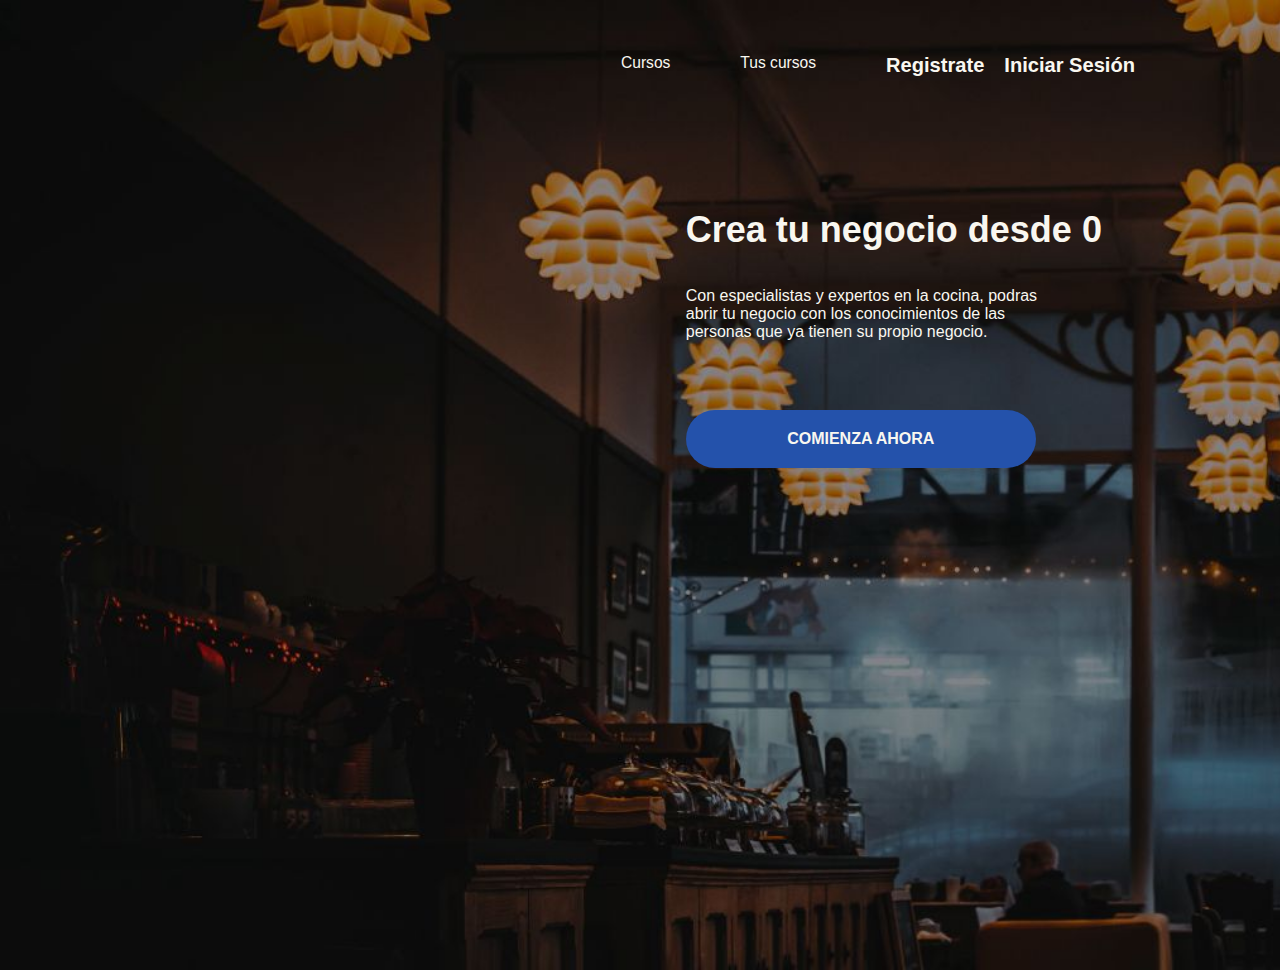
<file: src/views/cover/index.html>
<!DOCTYPE html>
<html lang="en">
<head>
    <meta charset="UTF-8">
    <meta http-equiv="X-UA-Compatible" content="IE=edge">
    <meta name="viewport" content="width=device-width, initial-scale=1.0">
    <link rel="stylesheet" href="css/style.css">
    <title>Cover</title>
</head>
<body>
    <header>
      <nav>
        <ul>
          <li class="small">
            <a href="#">Cursos</a></li>
          <li class="small">
            <a href="#">Tus cursos</a></li>
          <li class="big">
            <a href="#">Registrate</a></li>
          <li class="big">
            <a href="#">Iniciar Sesión</a></li>
        </ul>
      </nav>
    </header>
    <main>
      <section class="intro">
        <h1>Crea tu negocio desde 0</h1>
        <p>Con especialistas y expertos en la cocina, podras abrir tu negocio con los conocimientos de las personas que ya tienen su propio negocio.</p>
        <a href="#" class="btn">COMIENZA AHORA</a>
      </section>
    </main>
  </body>
  </html>
</file>
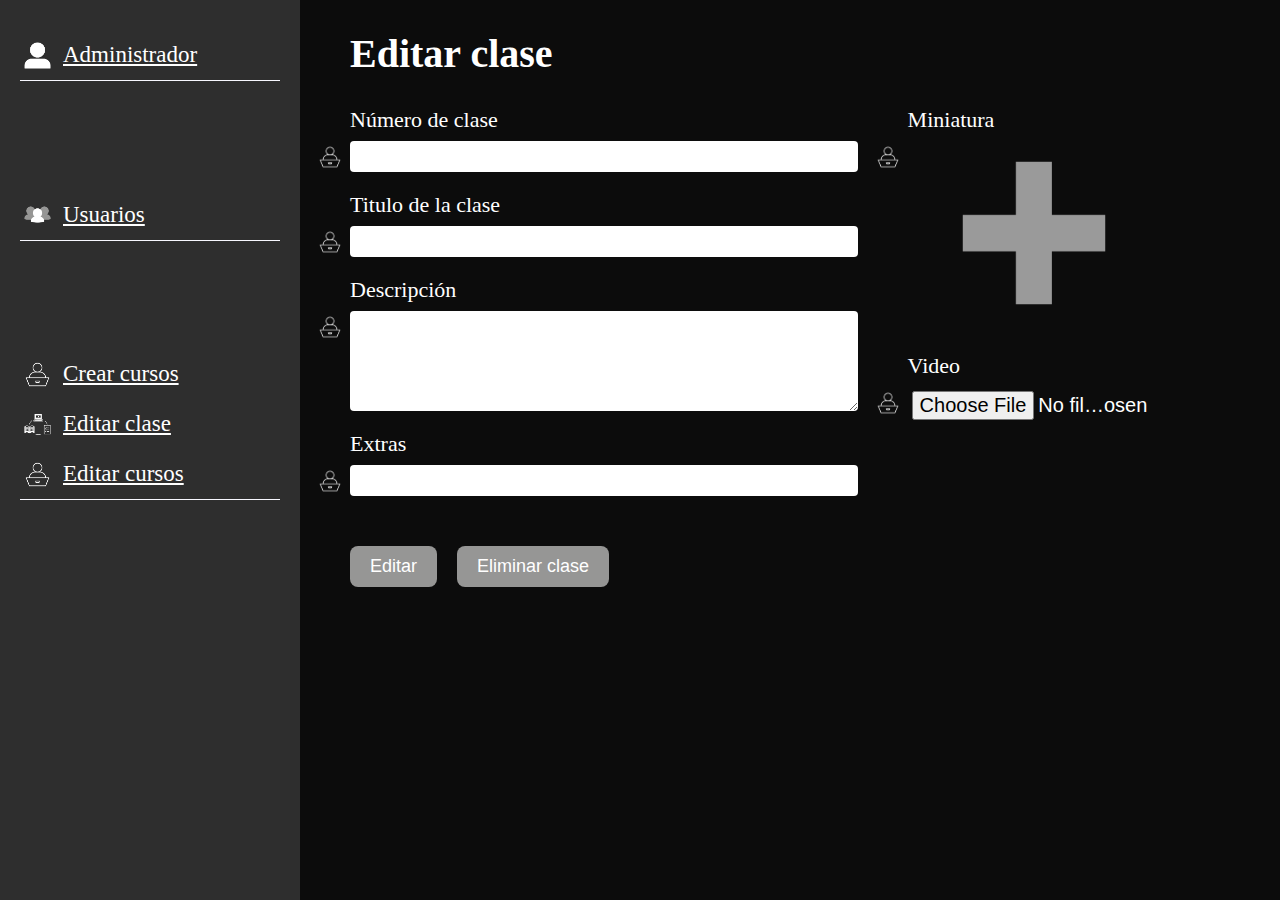
<file: src/views/dashboard-admin/clasess-edit/index.html>
<!DOCTYPE html>
<html lang="en">
  <head>
    <meta charset="UTF-8" />
    <meta http-equiv="X-UA-Compatible" content="IE=edge" />
    <meta name="viewport" content="width=device-width, initial-scale=1.0" />
    <link rel="stylesheet" href="./css/style.css" />
    <title>Edit class</title>
  </head>
  <body>
    <main class="container classes-edit-container">
      <aside>
        <div class="aside-content">
          <header>
            <a class="option" href="#">
              <img src="../../../assets/png/4.png" alt="admin-icon" />
              <p>Administrador</p>
            </a>
          </header>
          <section class="users-options">
            <a class="option" href="#">
              <img src="../../../assets/png/10.png" alt="users-icon" />
              <p>Usuarios</p>
            </a>
          </section>
          <section class="courses-options">
            <a class="option" href="../classes-create/index.html">
              <img src="../../../assets/png/11.png" alt="course-create-icon" />
              <p>Crear cursos</p>
            </a>
            <a class="option" href="../clasess-edit/index.html">
              <img src="../../../assets/png/12.png" alt="class-edit-icon" />
              <p>Editar clase</p>
            </a>
            <a class="option" href="../course-edit/index.html">
              <img src="../../../assets/png/11.png" alt="course-edit-icon" />
              <p>Editar cursos</p>
            </a>
          </section>
        </div>
      </aside>
      <div class="classes-edit">
        <h1>Editar clase</h1>
        <form action="">
          <div class="data">
            <div class="field">
              <img src="../../../assets/png/11.png" alt="" />
              <label for="class-number">Número de clase</label>
              <input type="text" name="class-number" id="number" />
            </div>
            <div class="field">
              <img src="../../../assets/png/11.png" alt="" />
              <label for="class-title">Titulo de la clase</label>
              <input type="text" name="class-title" id="title" />
            </div>
            <div class="field">
              <img src="../../../assets/png/11.png" alt="" />
              <label for="class-description">Descripción</label>
              <textarea name="class-description" id="description"> </textarea>
            </div>
            <div class="field">
              <img src="../../../assets/png/11.png" alt="" />
              <label for="class-extras">Extras</label>
              <input type="text" name="class-extras" id="extras" />
            </div>
          </div>
          <div class="media-content">
            <div class="field">
              <img src="../../../assets/png/11.png" alt="" />
              <label for="class-cover">
                <span>Miniatura</span>
                <input type="file" name="class-cover" id="class-cover" />
                <div class="upload">
                  <img
                    src="../../../assets/png/7.png"
                    alt="uploaded-cover"
                    id="cover"
                  />
                </div>
              </label>
            </div>
            <div class="field">
              <img src="../../../assets/png/11.png" alt="" />
              <label for="class-video">
                <span>Video</span>
              </label>
              <input type="file" name="class-video" id="class-video" />
            </div>
          </div>
          <div class="actions">
            <input type="submit" value="Editar" />
            <input type="submit" value="Eliminar clase" />
          </div>
        </form>
      </div>
    </main>
    <script src="./js/index.js" defer></script>
  </body>
</html>
</file>
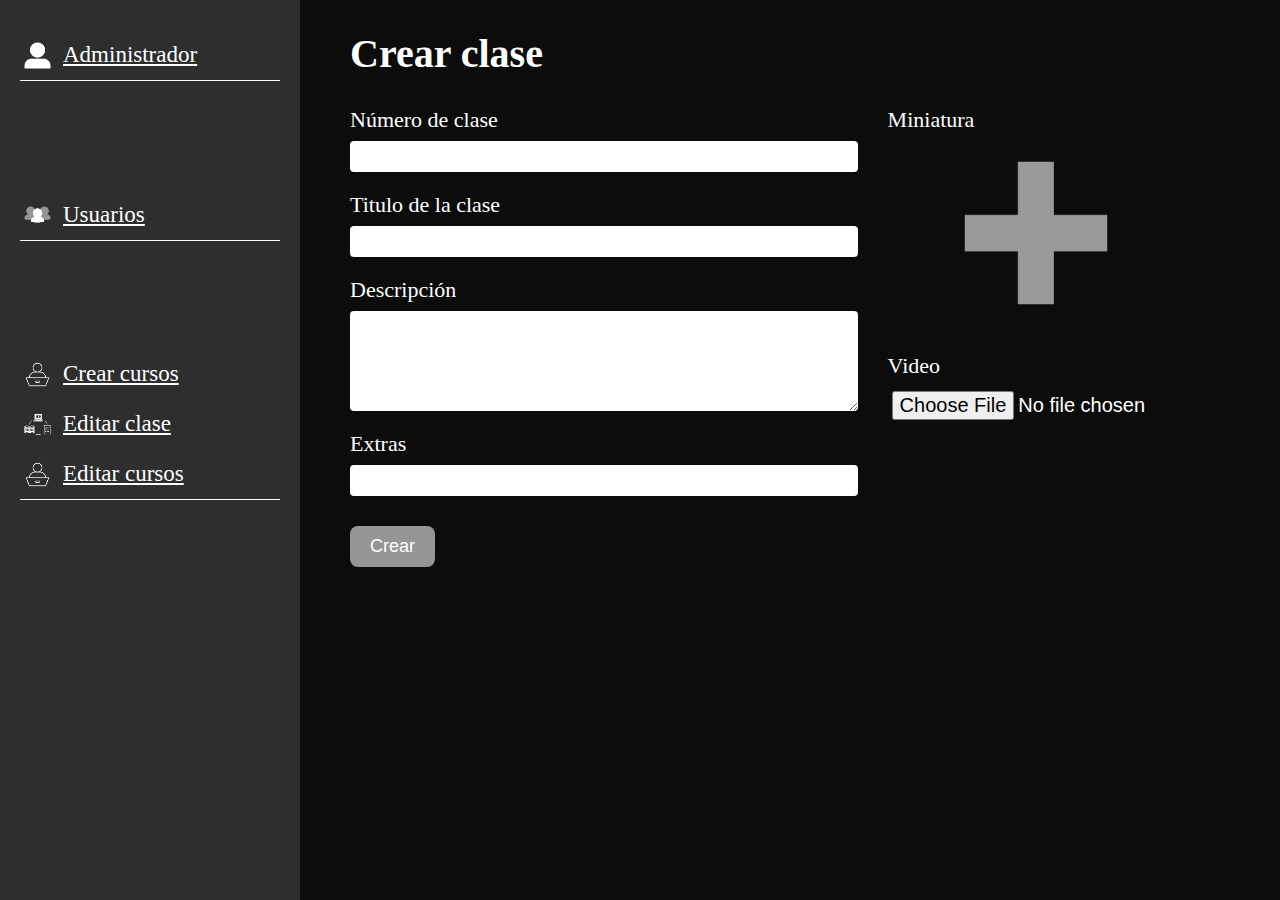
<file: src/views/dashboard-admin/classes-create/index.html>
<!DOCTYPE html>
<html lang="en">
  <head>
    <meta charset="UTF-8" />
    <meta http-equiv="X-UA-Compatible" content="IE=edge" />
    <meta name="viewport" content="width=device-width, initial-scale=1.0" />
    <link rel="stylesheet" href="./css/style.css" />
    <title>Create class</title>
  </head>
  <body>
    <main class="container classes-create-container">
      <aside>
        <div class="aside-content">
          <header>
            <a class="option" href="#">
              <img src="../../../assets/png/4.png" alt="admin-icon" />
              <p>Administrador</p>
            </a>
          </header>
          <section class="users-options">
            <a class="option" href="#">
              <img src="../../../assets/png/10.png" alt="users-icon" />
              <p>Usuarios</p>
            </a>
          </section>
          <section class="courses-options">
            <a class="option" href="../classes-create/index.html">
              <img src="../../../assets/png/11.png" alt="course-create-icon" />
              <p>Crear cursos</p>
            </a>
            <a class="option" href="../clasess-edit/index.html">
              <img src="../../../assets/png/12.png" alt="class-edit-icon" />
              <p>Editar clase</p>
            </a>
            <a class="option" href="../course-edit/index.html">
              <img src="../../../assets/png/11.png" alt="course-edit-icon" />
              <p>Editar cursos</p>
            </a>
          </section>
        </div>
      </aside>
      <div class="classes-create">
        <h1>Crear clase</h1>
        <form action="">
          <div class="data">
            <div class="field">
              <label for="class-number">Número de clase</label>
              <input type="text" name="class-number" id="number" />
            </div>
            <div class="field">
              <label for="class-title">Titulo de la clase</label>
              <input type="text" name="class-title" id="title" />
            </div>
            <div class="field">
              <label for="class-description">Descripción</label>
              <textarea name="class-description" id="description"> </textarea>
            </div>
            <div class="field">
              <label for="class-extras">Extras</label>
              <input type="text" name="class-extras" id="extras" />
            </div>
          </div>
          <div class="media-content">
            <div class="field">
              <label for="class-cover">
                <span>Miniatura</span>
                <input type="file" name="class-cover" id="class-cover" />
                <div class="upload">
                  <img
                    src="../../../assets/png/7.png"
                    alt="uploaded-cover"
                    id="cover"
                  />
                </div>
              </label>
            </div>
            <div class="field">
              <label for="class-video">
                <span>Video</span>
              </label>
              <input type="file" name="class-video" id="class-video" />
            </div>
          </div>
          <div class="actions">
            <input type="submit" value="Crear" />
          </div>
        </form>
      </div>
    </main>
    <script src="./js/index.js" defer></script>
  </body>
</html>
</file>
<file: src/views/cover/css/style.css>
* {
    margin: 0;
    padding: 0;
    box-sizing: border-box;
  }
  
  /* Fondo y Letra */
  body {
    font-family: "TT Commons Pro", sans-serif;
    background-image: url("../img/15.jpg");
    background-size: cover;
    
  }
  
    /* Header */
  header {
    display: flex;
    justify-content: flex-end;
    align-items: center;
    height: 130px;
    padding: 0 145px;
    background-color: transparent;
  }
  
  nav ul {
    display: flex;
    list-style: none;
  }
  
  nav li {
    margin-left: 20px;
  }

  
  .small a{
    font-size: 15.6px;
    margin-right: 50px;
  }

  
  .big a{
    font-size: 20.1px;
    font-weight: bold;
  }


  nav a {
    text-decoration: none;
    color: #f9f7f0;
    
  }

  nav a:hover{
    text-decoration: underline;
  }

  nav a:active{
    text-decoration: underline;
    color: white;
    
  }

  nav a:focus{
    text-decoration: underline;
    color: white;
  }
  
  /* Section */
  .intro {
    box-sizing: border-box;
    width: 100%;
    height: calc(100vh - 60px); 
  display: flex;
  flex-direction: column;
  justify-content: center;
  align-items: center;
  }
  
  .intro h1 {
    /* Texto */
    font-size: 36px;
    font-weight: bold;
    color: #f9f7f0;
    margin-bottom: 30px;
    /* Posición */
    position: absolute;
  top: 208.5px;
  left: 685.8px;
  }
  
  .intro p {
     /* Texto */
    font-size: 16px;
    text-align: left;
    color: #f9f7f0;
    margin-bottom: 50px;
     /* Posición */
    position: absolute;
    top: 287.1px;
    left: 685.8px;
    width: 370.5px;
    height: 82.7px;
    
  }

  /* Botón */
  .btn {
    display: inline-block;
    padding: 20px 50px;
    /* Texto */
    font-size: 16px;
    font-weight: bold;
    text-transform: uppercase;
    text-decoration: none;
    color: #f9f7f0;
    text-align: center;
    /* Botón */
    width: 350px;
    background-color: #2452ab;
    border-radius: 50px;
    transition: all 0.3s ease-in-out;
    border: none;
    /* Posición */
    position: absolute;
    left: 685.8px;
    top: 410px;
    
  }
  
  .btn:hover {
    background-color: navy;
  }
</file>
<file: src/views/dashboard-admin/clasess-edit/css/style.css>
* {
  padding: 0;
  margin: 0;
  box-sizing: border-box;
}

html {
  font-size: 62.5%;
  color: white;
}

/* Aside options design */

.classes-edit-container {
  background-color: rgb(12, 12, 12);
  min-height: 100vh;
  display: flex;
}

.classes-edit-container aside {
  padding: 0 20px;
  width: 30%;
  max-width: 300px;
  background-color: rgb(46, 46, 46);
  min-height: 100%;
}

.aside-content header,
.aside-content section {
  border-bottom: 1px solid ghostwhite;
}

.aside-content {
  height: 70%;
  max-height: 500px;
  display: flex;
  padding-top: 30px;
  flex-direction: column;
  justify-content: space-between;
}

.option {
  display: flex;
  align-items: center;
  gap: 8px;
  width: 100%;
  height: 50px;
  color: white;
}

.option p {
  font-size: 2.3rem;
}

.option img {
  max-height: 70%;
}

/* Form design */
.classes-edit {
  padding: 30px 0px 0px 50px;
  width: 70%;
  max-width: 1000px;
}

.classes-edit h1 {
  font-size: 4rem;
}

.classes-edit form {
  margin-top: 30px;
  display: flex;
  flex-wrap: wrap;
  gap: 50px;
}

form .media-content {
  width: 30%;
  display: flex;
  flex-direction: column;
  gap: 20px;
}

form .data {
  width: 60%;
  display: flex;
  flex-direction: column;
  gap: 20px;
}

.field {
  position: relative;
  width: 100%;
  display: flex;
  flex-wrap: wrap;
  gap: 8px;
}

.field > img {
  width: 30px;
  height: 30px;
  position: absolute;
  top: 35px;
  left: -35px;
}

.field label {
  width: 100%;
  font-size: 2.2rem;
}

.field input,
.field textarea {
  width: 100%;
  font-size: 2rem;
  padding: 4px;
  border: none;
  border-radius: 4px;
  -webkit-border-radius: 4px;
  -moz-border-radius: 4px;
  -ms-border-radius: 4px;
  -o-border-radius: 4px;
}

.field textarea {
  min-height: 100px;
}

.actions {
  display: flex;
  gap: 20px;
}

.actions input {
  padding: 10px 20px;
  border: none;
  border-radius: 8px;
  cursor: pointer;
  color: white;
  justify-self: flex-end;
  font-size: 1.8rem;
  background-color: #969695;
  -webkit-border-radius: 8px;
  -moz-border-radius: 8px;
  -ms-border-radius: 8px;
  -o-border-radius: 8px;
}

.actions input:hover {
  transform: scale(1.05);
  -webkit-transform: scale(1.05);
  -moz-transform: scale(1.05);
  -ms-transform: scale(1.05);
  -o-transform: scale(1.05);
}

.upload {
  display: grid;
  place-items: center;
}

.field label {
  position: relative;
}

.field label > input {
  display: none;
}

.upload img {
  width: 200px;
  object-fit: cover;
  margin: 0 auto;
}

.upload img:hover {
  transform: scale(1.05);
  background-color: rgba(150, 150, 149, 0.37);
  -webkit-transform: scale(1.05);
  -moz-transform: scale(1.05);
  -ms-transform: scale(1.05);
  -o-transform: scale(1.05);
}
</file>
<file: src/views/dashboard-admin/classes-create/css/style.css>
* {
  padding: 0;
  margin: 0;
  box-sizing: border-box;
}

html {
  font-size: 62.5%;
  color: white;
}

/* Aside options design */

.classes-create-container {
  background-color: rgb(12, 12, 12);
  min-height: 100vh;
  display: flex;
}

.classes-create-container aside {
  padding: 0 20px;
  width: 30%;
  max-width: 300px;
  background-color: rgb(46, 46, 46);
  min-height: 100%;
}

.aside-content header,
.aside-content section {
  border-bottom: 1px solid ghostwhite;
}

.aside-content {
  height: 70%;
  max-height: 500px;
  display: flex;
  padding-top: 30px;
  flex-direction: column;
  justify-content: space-between;
}

.option {
  display: flex;
  align-items: center;
  gap: 8px;
  width: 100%;
  height: 50px;
  color: white;
}

.option p {
  font-size: 2.3rem;
}

.option img {
  max-height: 70%;
}

/* Form design */
.classes-create {
  padding: 30px 0px 0px 50px;
  width: 70%;
  max-width: 1000px;
}

.classes-create h1 {
  font-size: 4rem;
}

.classes-create form {
  margin-top: 30px;
  display: flex;
  flex-wrap: wrap;
  gap: 30px;
}

form .media-content {
  width: 35%;
  display: flex;
  flex-direction: column;
  gap: 20px;
}

form .data {
  width: 60%;
  display: flex;
  flex-direction: column;
  gap: 20px;
}

.field {
  width: 100%;
  display: flex;
  flex-wrap: wrap;
  gap: 8px;
}

.field label {
  width: 100%;
  font-size: 2.2rem;
}

.field input,
.field textarea {
  width: 100%;
  font-size: 2rem;
  padding: 4px;
  border: none;
  border-radius: 4px;
  -webkit-border-radius: 4px;
  -moz-border-radius: 4px;
  -ms-border-radius: 4px;
  -o-border-radius: 4px;
}

.field textarea {
  min-height: 100px;
}

.actions input {
  padding: 10px 20px;
  border: none;
  border-radius: 8px;
  cursor: pointer;
  color: white;
  justify-self: flex-end;
  font-size: 1.8rem;
  background-color: #969695;
  -webkit-border-radius: 8px;
  -moz-border-radius: 8px;
  -ms-border-radius: 8px;
  -o-border-radius: 8px;
}

.actions input:hover {
  transform: scale(1.05);
  -webkit-transform: scale(1.05);
  -moz-transform: scale(1.05);
  -ms-transform: scale(1.05);
  -o-transform: scale(1.05);
}

.upload {
  display: grid;
  place-items: center;
}

.field label {
  position: relative;
}

.field label > input {
  display: none;
}

.upload img {
  width: 200px;
  object-fit: cover;
  margin: 0 auto;
}

.upload img:hover {
  transform: scale(1.05);
  background-color: rgba(150, 150, 149, 0.37);
  -webkit-transform: scale(1.05);
  -moz-transform: scale(1.05);
  -ms-transform: scale(1.05);
  -o-transform: scale(1.05);
}
</file>
